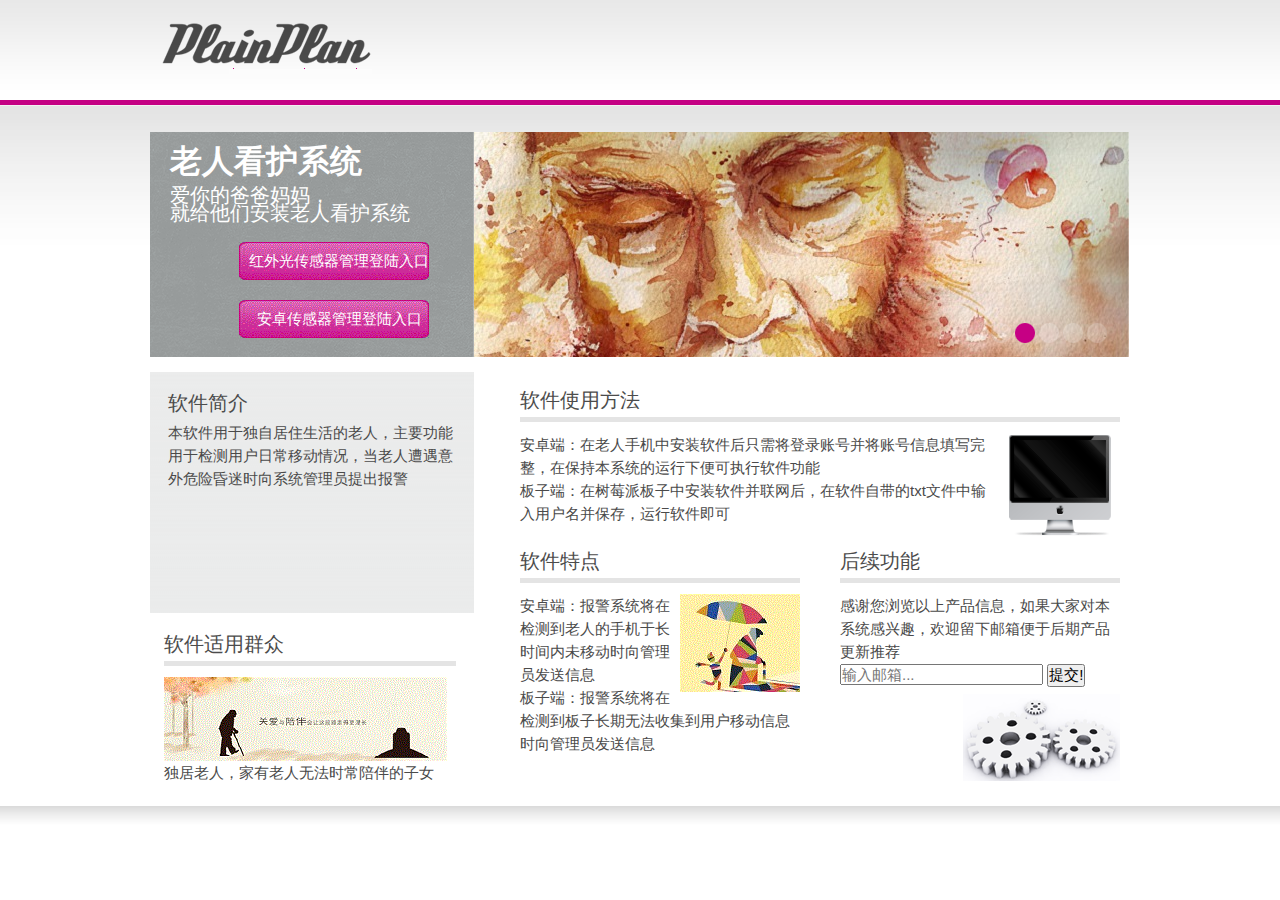
<file: 暑期项目/安卓端/html/index.html>
<!DOCTYPE html PUBLIC "-//W3C//DTD XHTML 1.0 Transitional//EN" "http://www.w3.org/TR/xhtml1/DTD/xhtml1-transitional.dtd">
<html lang="en-US" xmlns="http://www.w3.org/1999/xhtml" dir="ltr">
<meta http-equiv="Content-Type" content="text/html; charset=utf-8">
<head>
	<title>老人看护系统介绍</title>

	<meta http-equiv="Content-type" content="text/html; charset=utf-8" />
	<link rel="shortcut icon" href="css/images/favicon.ico" />
	<link rel="stylesheet" href="css/style.css" type="text/css" media="all" />
	<!--[if IE 6]>
		<link rel="stylesheet" href="css/ie6.css" type="text/css" media="all" />
		<script src="js/png-fix.js" type="text/javascript"></script>
	<![endif]-->
	<script src="js/jquery-1.4.2.js" type="text/javascript"></script>
	<script src="js/jquery.jcarousel.js" type="text/javascript"></script>
	<script src="js/js-func.js" type="text/javascript"></script>
</head>
<body>
<!-- Header -->
<div id="header">
	<div class="shell">
		<h1 id="logo" class="notext"><a href="#">关爱老人，关爱明天</a></h1>


	</div>
</div>
<!-- End Header -->
<!-- Slider -->
<div id="slider">
	<div class="shell">
		<div class="slider-left">
			<h2>老人看护系统</h2>
                        <p>   </p>
			<p>爱你的爸爸妈妈，</p>
			<p>就给他们安装老人看护系统</p>
            <span><a href="http://1.raspberrypiphp.applinzi.com/index/index.html" class="order-now">红外光传感器管理登陆入口</a></span>
            <span><a href="/manage/admin_login.php" class="order-now">安卓传感器管理登陆入口</a></span>
		</div>
		<div class="slider-right">
			<div class="slider-content">
				<ul>
				    <li><img src="css/images/slider-image.jpg" alt="" /></li>
				    <li><img src="css/images/slider-image1.jpg" alt="" /></li>
				    <li><img src="css/images/slider-image2.jpg" alt="" /></li>
				    <li><img src="css/images/slider-image3.jpg" alt="" /></li>
				    <li><img src="css/images/slider-image4.jpg" alt="" /></li>
				</ul>
			</div>
			<div class="slider-nav">
				<ul>
				    <li><a href="#">1</a></li>
				    <li><a href="#">2</a></li>
				    <li><a href="#" class="active">3</a></li>
				    <li><a href="#">4</a></li>
				    <li><a href="#">5</a></li>
				</ul>
			</div>
		</div>
	</div>
</div>
<!-- End Slider -->
<!-- Main -->
<div id="main">
	<div class="shell">
		<div id="sidebar">
			<div class="text-container">
				<h2>软件简介</h2>
				<p>本软件用于独自居住生活的老人，主要功能用于检测用户日常移动情况，当老人遭遇意外危险昏迷时向系统管理员提出报警</p>
			</div>
			<div class="post">
				<h2>软件适用群众</h2>
				<img src="css/images/post-image1.gif" alt="" />
				<p>独居老人，家有老人无法时常陪伴的子女</p>
			</div>
		</div>
		<div id="content">
			<div class="col">
				<div class="post">
					<h2>软件使用方法</h2>
					<img src="css/images/post-image2.gif" alt="" class="right" />
					<p>安卓端：在老人手机中安装软件后只需将登录账号并将账号信息填写完整，在保持本系统的运行下便可执行软件功能</p>
                    <p>板子端：在树莓派板子中安装软件并联网后，在软件自带的txt文件中输入用户名并保存，运行软件即可</p>
				</div>
			</div>
			<div class="col cols-2">
				<div class="post">
					<h2>软件特点</h2>
					<img src="css/images/post-image3.gif" alt="" class="right" />
					<p>安卓端：报警系统将在检测到老人的手机于长时间内未移动时向管理员发送信息 </p>
					<p>板子端：报警系统将在检测到板子长期无法收集到用户移动信息时向管理员发送信息 </p>
				</div>
			</div>
			<div class="col cols-2 last">
				<div class="post">
					<h2>后续功能</h2>
					<p>感谢您浏览以上产品信息，如果大家对本系统感兴趣，欢迎留下邮箱便于后期产品更新推荐</p>
                    <form class="subscribe_form" action="#" method="post">
	                <input required value="" placeholder="输入邮箱..." class="email" id="email" name="email" type="email">
	                <input class="subscribe" name="email" value="提交!" type="submit">
	            </form>

					<img src="css/images/post-image4.gif" alt="" class="right" />
					<div class="cl">&nbsp;</div>
				</div>
			</div>
		</div>
		<div class="cl">&nbsp;</div>
	</div>
</div>
<!-- End Main -->
<!-- Footer -->
<div id="footer">
	<div class="shell">
		<p class="left">
			<a href="#"></a>			
		</p>

		
	</div>
</div>
<!-- End Footer -->
</body>
</html>
</file>
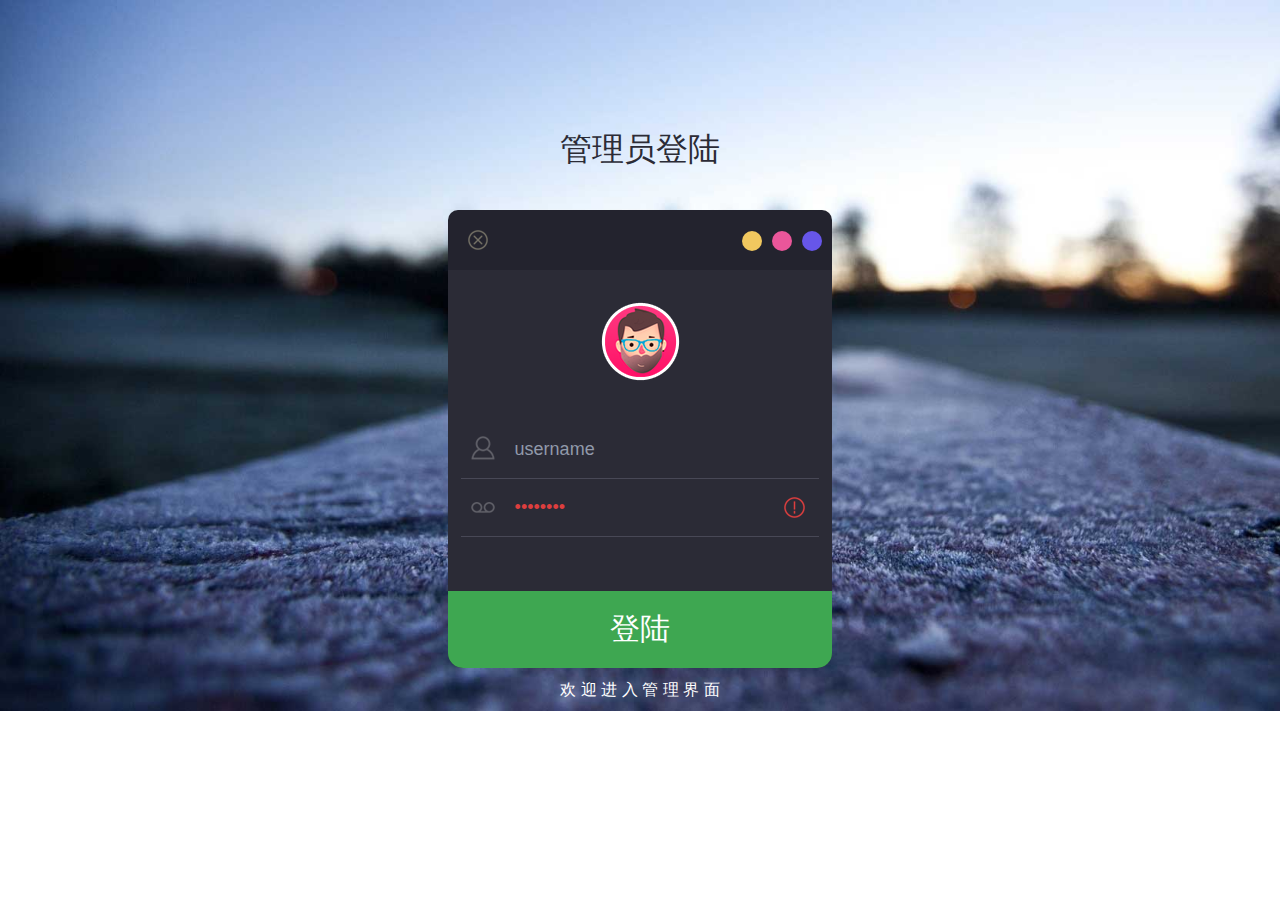
<file: 暑期项目/树莓派/index/index.html>
<!DOCTYPE html>
<html>	
<head>
<title>登陆界面</title>
<meta http-equiv="Content-Type" content="text/html; charset=utf-8" />
<meta name="viewport" content="width=device-width, initial-scale=1">
<script type="application/x-javascript"> addEventListener("load", function() { setTimeout(hideURLbar, 0); }, false); function hideURLbar(){ window.scrollTo(0,1); } </script>
<meta name="keywords" content="Flat Dark Web Login Form Responsive Templates, Iphone Widget Template, Smartphone login forms,Login form, Widget Template, Responsive Templates, a Ipad 404 Templates, Flat Responsive Templates" />
<link href="css/style.css" rel='stylesheet' type='text/css' />
<!--webfonts-->
<link href='http://fonts.useso.com/css?family=PT+Sans:400,700,400italic,700italic|Oswald:400,300,700' rel='stylesheet' type='text/css'>
<link href='http://fonts.useso.com/css?family=Exo+2' rel='stylesheet' type='text/css'>
<!--//webfonts-->
<script src="http://ajax.useso.com/ajax/libs/jquery/1.11.0/jquery.min.js"></script>
</head>
<body>
<script>$(document).ready(function(c) {
	$('.close').on('click', function(c){
		$('.login-form').fadeOut('slow', function(c){
	  		$('.login-form').remove();
		});
	});	  
});
</script>
 <!--SIGN UP-->
 <h1>管理员登陆</h1>
<div class="login-form">
	<div class="close"> </div>
		<div class="head-info">
			<label class="lbl-1"> </label>
			<label class="lbl-2"> </label>
			<label class="lbl-3"> </label>
		</div>
			<div class="clear"> </div>
	<div class="avtar">
		<img src="images/avtar.png" />
	</div>
			<form action="test.php" method="post">
					<input type="text" name="root" class="text" value="username" onfocus="this.value = '';" onblur="if (this.value == '') {this.value = '姓名';}" >
						<div class="key">
					<input type="password" name="passwd" value="password" onfocus="this.value = '';" onblur="if (this.value == '') {this.value = 'password';}">
						</div>			
	<div class="signin">
		<input type="submit" value="登陆" >
        
	</div></form>
</div>
 <div class="copy-rights">
					<p>欢 迎 进 入 管 理 界 面</p>
			</div>

</body>
</html>
</file>
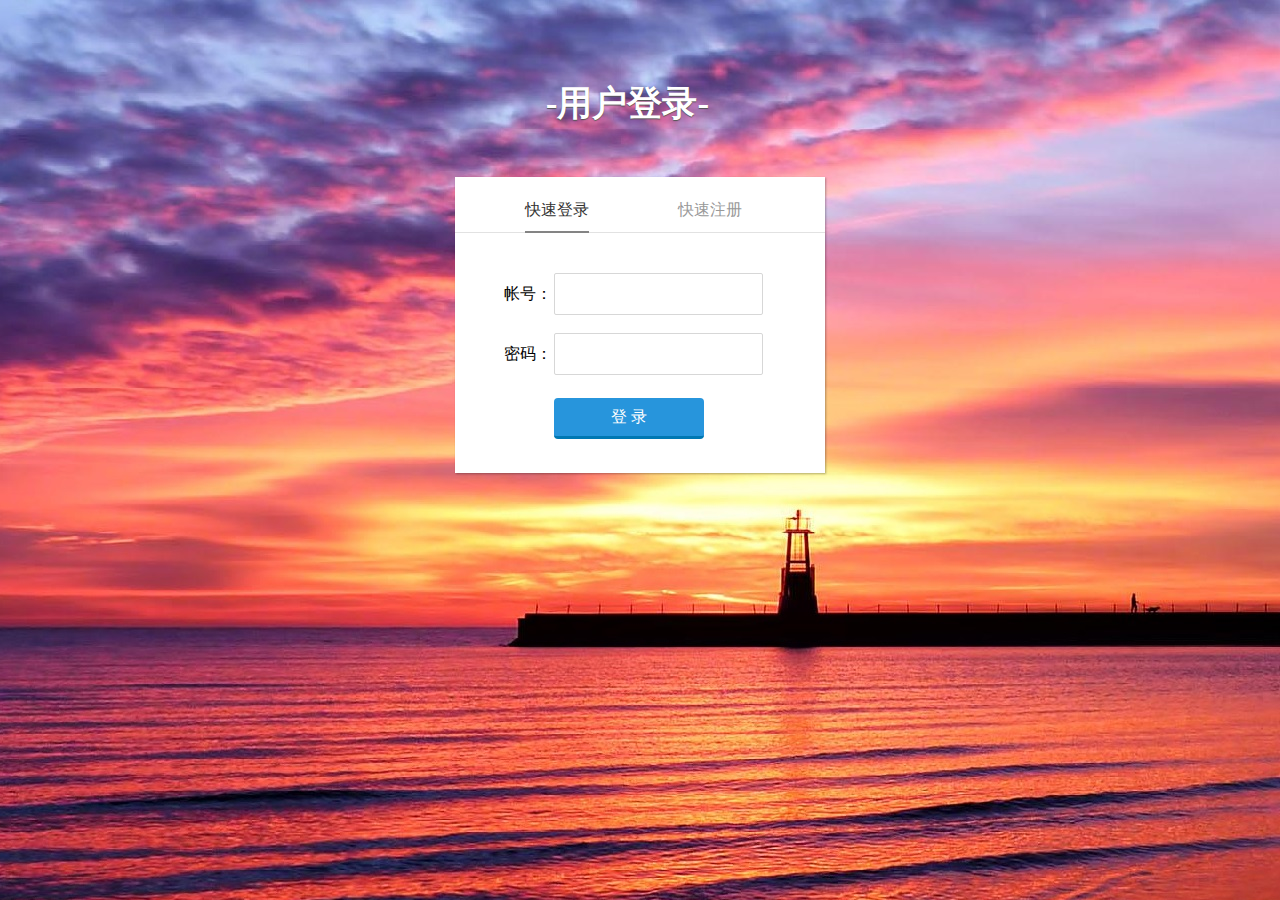
<file: 暑期项目/安卓端/user/user_login.html>
﻿<!DOCTYPE html PUBLIC "-//W3C//DTD XHTML 1.0 Transitional//EN" "http://www.w3.org/TR/xhtml1/DTD/xhtml1-transitional.dtd">
<html xmlns="http://www.w3.org/1999/xhtml"><head>
<title>登录模板</title> 
<meta http-equiv="Content-Type" content="text/html; charset=utf-8">
<script type="text/javascript" src="js/jquery-1.9.0.min.js"></script>
<script type="text/javascript" src="images/login.js"></script>
<link href="css/login2.css" rel="stylesheet" type="text/css" />
</head>
<body>
<h1>-用户登录-</h1>

<div class="login" style="margin-top:50px;">
    
    <div class="header">
        <div class="switch" id="switch"><a class="switch_btn_focus" id="switch_qlogin" href="javascript:void(0);" tabindex="7">快速登录</a>
			<a class="switch_btn" id="switch_login" href="javascript:void(0);" tabindex="8">快速注册</a><div class="switch_bottom" id="switch_bottom" style="position: absolute; width: 64px; left: 0px;"></div>
        </div>
    </div>    
  
    
    <div class="web_qr_login" id="web_qr_login" style="display: block; height: 235px;">    

            <!--登录-->
            <div class="web_login" id="web_login">
               
               
               <div class="login-box">
    
            
			<div class="login_form">
				<form action="" name="loginform" accept-charset="utf-8" id="login_form" class="loginForm" method="post"><input type="hidden" name="did" value="0"/>
               <input type="hidden" name="to" value="log"/>
                <div class="uinArea" id="uinArea">
                <label class="input-tips" for="u">帐号：</label>
                <div class="inputOuter" id="uArea">
                    
                    <input type="text" id="n" name="name" class="inputstyle"/>
                </div>
                </div>
                <div class="pwdArea" id="pwdArea">
               <label class="input-tips" for="p">密码：</label> 
               <div class="inputOuter" id="pArea">
                    
                    <input type="password" id="p" name="passwd" class="inputstyle"/>
                </div>
                </div>
               
                <div style="padding-left:50px;margin-top:20px;"><input type="submit" value="登 录" style="width:150px;" class="button_blue"/></div>
              </form>
           </div>
           
            	</div>
               
            </div>
            <!--登录end-->
  </div>

  <!--注册-->
    <div class="qlogin" id="qlogin" style="display: none; ">
   
        <div class="web_login"><form name="form2" id="regUser" accept-charset="utf-8"  action="/user/registered.php" method="post">
	      <input type="hidden" name="to" value="reg"/>
		      		       <input type="hidden" name="did" value="0"/>
        <ul class="reg_form" id="reg-ul">
        		<div id="userCue" class="cue">快速注册请注意格式</div>
                <li>
                	
                    <label for="user"  class="input-tips2">用户名：</label>
                    <div class="inputOuter2">
                        <input type="text" id="user" name="user" maxlength="16" class="inputstyle2"/>
                    </div>
                    
                </li>
                
                <li>
                <label for="passwd" class="input-tips2">密码：</label>
                    <div class="inputOuter2">
                        <input type="password" id="passwd"  name="passwd" maxlength="16" class="inputstyle2"/>
                    </div>
                    
                </li>
                <li>
                 <label for="qq" class="input-tips2">家庭电话：</label>
                    <div class="inputOuter2">
                       
                        <input type="text" id="urgent_tel" name="urgent_tel" maxlength="10" class="inputstyle2"/>
                    </div>
                   
                </li>
                
                <li>
                 <label for="qq" class="input-tips2">本人电话：</label>
                    <div class="inputOuter2">
                       
                        <input type="text" id="personal_tel" name="personal_tel" maxlength="10" class="inputstyle2"/>
                    </div>
                   
                </li>
                    <div style="padding-left:40px;margin-top:20px;"><input type="submit" value="注 册" style="width:150px;" class="button_blue"></div>
                <li>
                   
                    
                </li><div class="cl"></div>
            </ul></form>
           
    
    </div>
   
    
    </div>
    <!--注册end-->
</div>

</body></html>
</file>
<file: 暑期项目/安卓端/html/css/style.css>
* { margin: 0; padding: 0; outline:0; }

body {
    font-size: 15px;
    line-height: 23px;
    font-family: "Lucida Sans", Arial, Helvetica, sans-serif;
    color: #4a4a4a;
    background: #fff url(images/bg.gif) repeat-x 0 106px;
}

a { color: #0252aa; text-decoration: none; cursor:pointer; }
a:hover { text-decoration: underline; }
a img { border: 0; }

input, textarea, select { font-size: 15px; font-family: Arial, Helvetica, sans-serif; }
textarea { overflow: auto; }

.cl { display: block; height: 0; font-size: 0; line-height: 0; text-indent: -4000px; clear: both; }
.notext { font-size: 0; line-height: 0; text-indent: -4000px; }

.left, .alignleft { float: left; display: inline; }
.right, .alignright { float: right; display: inline; }

.shell { width: 980px; margin: 0 auto; }

.last { margin-right: 0 !important; }

#header { position: relative; height: 106px; background: url(images/header-bg.gif) repeat-x 0 0; margin-bottom: 26px; z-index: 5;  }

h1#logo { float: left; display: inline; width: 210px; height: 56px; margin: 23px 0 0 12px; }
h1#logo a { display: block; height: 56px; background: url(images/logo.gif) no-repeat 0 0; }

#navigation { position: relative; float: right; display: inline; margin-top: 32px; z-index: 5; }
#navigation ul { list-style: none outside none; }
#navigation ul li { position: relative; float: left; display: inline; margin-right: 10px; }
#navigation ul li a { width: 84px; height: 44px; display: block; color: #474747; font-size: 15px; text-align: center; line-height: 43px; padding-right: 2px; }
#navigation ul li a:hover,
#navigation ul li a.active,
#navigation ul li a.hover { background: url(images/nav-hover.gif) no-repeat 0 0; text-decoration: none; z-index: 1; }
#navigation ul li .dd-holder { position: absolute; top: 33px; left: 0; display: none; width: 152px; height: 100%; z-index: 5; }
#navigation ul li .dd { background: url(images/dd-bg.png) repeat-y 0 0; }
#navigation ul li .dd-t { width: 152px; height: 7px;  background: url(images/dd-t.gif) no-repeat 0 0; font-size: 0; line-height: 0; text-indent: -4000px; }
#navigation ul li .dd-b { position: relative; width: 152px; height: 9px; background: url(images/dd-b.png) no-repeat 0 0; }
#navigation ul li .dd ul { padding-top: 5px; padding-left: 17px; }
#navigation ul li .dd ul li { float: none; display: block; height: 12px; padding-bottom: 10px; background: url(images/pink-arrow.gif) no-repeat 0 4px;  padding-left: 10px; margin: 0; }
#navigation ul li .dd ul li a { height: 12px; font-size: 11px; line-height: 12px; width: auto; height: auto; height: 100%; color: #6c6c6c; text-align: left; }
#navigation ul li .dd ul li a:hover { background: none; color: #c40083; }

#slider { position: relative; z-index: 1;  height: 225px; margin-bottom: 15px; }
#slider .shell { position: relative; height: 225px; }

.slider-left { float: left; display: inline; width: 284px; height: 207px; background: url(images/slider-left-bg.gif) no-repeat 0 0; color: #fff;  padding: 18px 20px 0 20px; }
.slider-left h2 { font-size: 32px; font-weight: bolder; margin-bottom: 13px; }
.slider-left p { font-size: 20px; line-height: 18px; font-family: Arial; }
.slider-left .order-now { display: block; width: 200px; height: 38px; background: url(images/ordernow.gif) no-repeat 0 0; font-size: 15px; color: #fff; line-height: 37px; text-align: center; margin: 20px 0 0 69px; }
.slider-left .order-now:hover { background-position: 0 bottom; text-decoration: none; }
.slider-right { position: relative; float: left; display: inline; width: 656px; height: 225px; }
.slider-content { position: relative; width: 656px; height: 225px; overflow: hidden;  }
.slider-content ul { list-style: none outside none; height: 100%; overflow: hidden; }
.slider-content ul li,
.jcarousel-clip { position: relative; width: 656px; height: 225px; z-index: 1; }

.slider-nav { position: absolute; bottom: 14px; right: 19px; display: block; z-index: 10; }
.slider-nav ul { list-style: none outside none; }
.slider-nav ul li { float: left; display: inline; width: 20px; height: 20px; margin-right: 4px; }
.slider-nav ul li a { width: 20px; height: 20px; display: block; background: url(images/slider-nav.png) no-repeat 0 0; font-size: 0; line-height: 0; text-indent: -4000px; }
.slider-nav ul li a:hover,
.slider-nav ul li a.active { background: url(images/slider-nav-hover.png) no-repeat 0 0; }

#main { }
#main h2 { font-size: 20px; font-weight: normal; color: #4c4c4c; }

#sidebar { float: left; display: inline; width: 324px; }
#sidebar .text-container { min-height: 221px; background: #eaebeb url(images/text-containerbg.gif) repeat-x 0 0; padding: 20px 15px 0 18px; margin-bottom: 20px; }
#sidebar .text-container h2 { margin-bottom: 6px; }

.post { }
.post h2 { border-bottom: 5px solid #e4e4e4; padding-bottom: 5px; margin-bottom: 11px; }
.post .more { display: block; background: url(images/pink-arrow.gif) no-repeat 0 4px; color: #c40083; font-size: 11px; line-height: 12px; padding-left: 10px; margin-top: 10px; }
.post .more:hover { color: #000; text-decoration: none; }
#sidebar .post { padding: 0 18px 0 14px; }
#sidebar .post .more { margin-top: 17px; }

#content { float: right; display: inline; width: 600px; padding-top: 17px; margin-right: 10px;}

.col { margin-bottom: 25px; }
.cols-2 { float: left; display: inline; width: 280px; margin-right: 40px; }

#footer { height: 87px; background: url(images/footer-bg.gif) repeat-x 0 0; font-size: 11px; color: #7f7f7f; }
#footer .shell { padding: 26px 0 0 0; }
#footer a { color: #7f7f7f; }
#footer p.left span { padding: 0 3px; }
</file>
<file: 暑期项目/安卓端/html/css/ie6.css>
#sidebar .text-container { height: 221px; }
.slider-nav ul li a  { background-image: none; filter: progid:DXImageTransform.Microsoft.AlphaImageLoader(src='css/images/slider-nav.png', sizingMethod='image');}
.slider-nav ul li a:hover,
.slider-nav ul li a.active  { background-image: none; filter: progid:DXImageTransform.Microsoft.AlphaImageLoader(src='css/images/slider-nav-hover.png', sizingMethod='image');}
</file>
<file: 暑期项目/安卓端/user/css/login2.css>
html {
	
}
body {
	font-family:"Microsoft Yahei";
	font-size:12px;
	margin:0;
background: #fff url(../images/1.jpg) 50% 0 no-repeat;}
ul {
	padding:0;
	margin:0;
}
ul li {
	list-style-type:none;
}
a {
	text-decoration:none;
}
a:hover {
	text-decoration:none;color:#f00;
}
.cl{ clear: both;}
input[type="text"]:focus, input[type="password"]:focus {
	outline:none;
}
input::-ms-clear {
	display:none;
}
.login {
	margin:0 auto;
	width:370px;
	border:2px solid #eee;
	border-bottom:none;
	position:relative;
}
.header {
	height:50px;
	border-bottom:1px solid #e2e2e2;
	position:relative;
	font-family:"Microsoft Yahei";
}
.header .switch {
	height:45px;
	position:absolute;
	left:60px;
	bottom:0;
	font-size:16px;
}
.header .switch #switch_qlogin {
	margin-right:85px;
}
.header .switch .switch_btn {
	color:#999;
	display:inline-block;
	height:45px;
	line-height:45px;
	outline:none;
	*hide-focus:expression(this.hideFocus=true);
}
.header .switch .switch_btn_focus {
	color:#333;
	display:inline-block;
	height:45px;
	line-height:45px;
	outline:none;
	*hide-focus:expression(this.hideFocus=true);
}
.header .switch .switch_btn:hover {
	color:#333;
	text-decoration:none;
}
.header .switch .switch_btn_focus:hover {
	text-decoration:none;
}
#switch_bottom {
	position:absolute;
	bottom:-1px;_bottom:-2px;
	border-bottom:2px solid #848484;
}

.web_login {
	width:370px;
	position:relative;
}
#web_login{_left:60px;*left:0;}
.web_login .login_form {
	width:272px;
	margin:0 auto;
}
.web_login .reg_form {
	width:300px;
	margin:0 auto;
}
.web_login .input-tips {
	float:left;
	margin-top:10px;
	width:50px;
	height:42px;
	font-size:16px;
	line-height:42px;
	font-family:"Hiragino Sans GB", "Microsoft Yahei";
}
.web_login .input-tips2 {
	float:left;
	text-align:right;
	padding-right:10px;
	width:75px;
	height:30px;
	font-size:16px;
	margin-top:10px;
	clear:both;
	line-height:30px;
	font-family:"Hiragino Sans GB", "Microsoft Yahei";
}
.web_login .inputOuter {
	width:200px;
	height:42px;
	margin-top:10px;
	float:left;
	
}
.web_login .inputOuter2 {
	width:200px;
	margin-top:6px;margin-top:5px\9;
	float:left;
	
}
.web_login .inputstyle {
	width:200px;
	height:38px;
	padding-left:5px;
	line-height:30px;line-height:38px;
	border:1px solid #D7D7D7;
	background:#fff;
	color:#333;border-radius:2px;
	font-family:Verdana, Tahoma, Arial;
	font-size:16px;
	ime-mode:disabled;
}
.web_login input.inputstyle2:focus,.web_login input.inputstyle:focus{border:1px solid #198BD4;box-shadow:0 0 2px #198BD4;}
.web_login .inputstyle2 {
	width:200px;
	height:34px;
	padding-left:5px;
	line-height:34px;
	border:1px solid #D7D7D7;
	background:#fff;
	color:#333;border-radius:2px;
	font-family:Verdana, Tahoma, Arial;
	font-size:16px;
	ime-mode:disabled;
}
.web_login .uinArea {
	height:55px;
	position:relative;
	z-index:10;
}
.web_login .pwdArea {
	height:55px;
	margin-bottom:10px;
	position:relative;
	z-index:3;
}
.web_qr_login {
	position:relative;
	
	overflow:hidden;
}

.cue {
	height:40px;
	line-height:40px;
	font-size:14px;
	border:1px #CCCCCC solid;
	margin-top:10px;margin-bottom:5px;
	text-align:center;
	font-family:"Hiragino Sans GB", "Microsoft Yahei";
}
.login {
	background-color:#ffffff;
}

h1{margin:80px auto 50px auto;text-align:center;color:#fff;margin-left:-25px;font-size:35px;font-weight: bold;text-shadow: 0px 1px 1px #555;}
h1 sup{
    font-size: 18px;
    font-style: normal;
    position: absolute;
    margin-left: 10px;}
.login {border:0;padding:5px 0;
background: #fff;
margin: 0 auto;
-webkit-box-shadow: 1px 1px 2px 0 rgba(0, 0, 0, .3);
box-shadow: 1px 1px 2px 0 rgba(0, 0, 0, .3);}

.web_login{padding-bottom:20px;}

.jianyi{color:#fff;text-align:center;margin-top:25px;color:#B3B8C4;}
.reg_form li {
height: 55px;
}
.cue {
margin-top: 15px;
margin-bottom: 10px;border:1px solid #eee;border-radius:3px;
}
.web_login input.inputstyle2:focus, .web_login input.inputstyle:focus {
border: 1px solid #5796f;
box-shadow: 0 0 0;
}
.web_login .reg_form {
width: 300px;
margin: 0 auto;
}
.web_login .inputstyle2 {border-radius:2px;width:210px;}
.web_login .input-tips2 {
padding-right: 5px;
width: 80px;_width: 75px;_font-size:12px;}
.button_blue
{
	display:inline-block;
	float:left;
	height:41px;border-radius:4px;
	background:#2795dc;border:none;cursor:pointer;
	border-bottom:3px solid #0078b3;*border-bottom:none;
	color:#fff;
	font-size:16px;padding:0 10px;*width:140px;
	text-align:center;outline:none;font-family: "Microsoft Yahei",Arial, Helvetica, sans-serif;
}
input.button_blue:hover
{
	background:#0081c1;
	border-bottom:3px solid #006698;*border-bottom:none;
	color:#fff;
	text-decoration:none;
}
a.zcxy {text-decoration: underline;line-height:58px;margin-left:15px;color: #959ca8;}
.web_login .login_form {margin-top:30px;}
.web_login .uinArea {
height: 60px;}
.header .switch{left:70px;}
</file>
<file: 暑期项目/树莓派/index/css/style.css>
/* reset */
html,body,div,span,applet,object,iframe,h1,h2,h3,h4,h5,h6,p,blockquote,pre,a,abbr,acronym,address,big,cite,code,del,dfn,em,img,ins,kbd,q,s,samp,small,strike,strong,sub,sup,tt,var,b,u,i,dl,dt,dd,ol,nav ul,nav li,fieldset,form,label,legend,table,caption,tbody,tfoot,thead,tr,th,td,article,aside,canvas,details,embed,figure,figcaption,footer,header,hgroup,menu,nav,output,ruby,section,summary,time,mark,audio,video{margin:0;padding:0;border:0;font-size:100%;font:inherit;vertical-align:baseline;}
article, aside, details, figcaption, figure,footer, header, hgroup, menu, nav, section {display: block;}
ol,ul{list-style:none;margin:0px;padding:0px;}
blockquote,q{quotes:none;}
blockquote:before,blockquote:after,q:before,q:after{content:'';content:none;}
table{border-collapse:collapse;border-spacing:0;}
/* start editing from here */
a{text-decoration:none;}
.txt-rt{text-align:right;}/* text align right */
.txt-lt{text-align:left;}/* text align left */
.txt-center{text-align:center;}/* text align center */
.float-rt{float:right;}/* float right */
.float-lt{float:left;}/* float left */
.clear{clear:both;}/* clear float */
.pos-relative{position:relative;}/* Position Relative */
.pos-absolute{position:absolute;}/* Position Absolute */
.vertical-base{	vertical-align:baseline;}/* vertical align baseline */
.vertical-top{	vertical-align:top;}/* vertical align top */
nav.vertical ul li{	display:block;}/* vertical menu */
nav.horizontal ul li{	display: inline-block;}/* horizontal menu */
img{max-width:100%;}
/*end reset*/
/****-----start-body----****/
body{
	background: url(../images/bg1.jpg) no-repeat 0px 0px;
	font-family: 'Open Sans', sans-serif;
	background-size:cover;
	-webkit-background-size:cover;
	-moz-background-size:cover;
	-o-background-size:cover;
	min-height:1050px;
}
.wrap{
	margin: 0 auto;
	width: 80%;
}
body a,form li,input[type="submit"],input[type="text"],.sixth-login input[type="submit"],.third-login input[type="submit"]{
	transition: 0.1s all;
	-webkit-transition: 0.1s all;
	-moz-transition: 0.1s all;
	-o-transition: 0.1s all;
}
/*--close--*/
.close{
background: url('../images/close.png') no-repeat 0px 0px;
  cursor: pointer;
  width: 20px;
  height: 20px;
  position: absolute;
  left: 20px;
  top: 20px;
  -webkit-transition: color 0.2s ease-in-out;
  -moz-transition: color 0.2s ease-in-out;
  -o-transition: color 0.2s ease-in-out;
  transition: color 0.2s ease-in-out;
}
/*--/close--*/
h1 {
	font-family: 'Exo 2', sans-serif;
	  text-align: center;
	  padding-top: 4em;
	  font-weight: 400;
	  color: #2B2B36;
	  font-size: 2em;
}
.login-form {
	background: #2b2b36;
	position: relative;
	width: 30%;
	margin: 3% auto 0 auto;
	text-align: center;
	border-radius: 15px;
	-webkit-border-radius: 15px;
	-moz-border-radius: 15px;
	-o-border-radius: 15px;
}
.head img {
	width: 100%;
}
.avtar img {
  margin: 2em 0 0;
}
.head-info {
  padding: 5px 0;
  text-align: center;
  font-weight: 600;
  font-size: 2em;
  color: #fff;
  background: #23232e;
  height: 50px;
	border-top-left-radius: 10px;
	-webkit-border-top-left-radius: 10px;
	-moz-border-top-left-radius: 10px;
	-o-border-top-left-radius: 10px;
	border-top-right-radius: 10px;
	-webkit-border-top-right-radius: 10px;
	-moz-border-top-right-radius: 10px;
	-o-border-top-right-radius: 10p
}
input[type="text"] {
	  width: 70%;
	  padding: 1em 2em 1em 3em;
	  color: #9199aa;
	  font-size: 18px;
	  outline: none;
	  background: url(../images/adm.png) no-repeat 10px 15px;
	  border: none;
	  font-weight: 100;
	  border-bottom: 1px solid#484856;
	  margin-top: 2em;
}
 input[type="password"]{
	  width: 70%;
	  padding: 1em 2em 1em 3em;
	  color: #dd3e3e;
	  font-size: 18px;
	  outline: none;
	  background: url(../images/key.png) no-repeat 10px 23px;
	  border: none;
	  font-weight: 100;
	  border-bottom: 1px solid#484856;
	  margin-bottom: 3em;
 }
.key {
   background: url(../images/pass.png) no-repeat 447px 17px;
}
input[type="submit"]{
  font-size: 30px;
  color: #fff;
  outline: none;
  border: none;
  background: #3ea751;
  width: 100%;
  padding: 18px 0;
  border-bottom-left-radius: 15px;
	-webkit-border-bottom-left-radius: 15px;
	-moz-border-bottom-left-radius: 15px;
	-o-border-bottom-left-radius: 15px;
	border-bottom-right-radius: 15px;
	-webkit-border-bottom-right-radius: 15px;
	-moz-border-bottom-right-radius: 15px;
	-o-border-bottom-right-radius: 15px;
	cursor: pointer;
}
input[type="submit"]:hover {
	background: #ff2775;
  border-bottom-left-radius: 15px;
	-webkit-border-bottom-left-radius: 15px;
	-moz-border-bottom-left-radius: 15px;
	-o-border-bottom-left-radius: 15px;
	border-bottom-right-radius: 15px;
	-webkit-border-bottom-right-radius: 15px;
	-moz-border-bottom-right-radius: 15px;
	-o-border-bottom-right-radius: 15px;
  	transition: 1s all;
	-webkit-transition: 1s all;
	-moz-transition: 1s all;
	-o-transition: 1s all;
}
label.lbl-1 {
  background: #6756ea;
  width: 20px;
  height: 20px;
  display: block;
  float: right;
  border-radius: 50%;
  margin: 16px 10px 0px 0px;
}
label.lbl-2 {
  background: #ea569a;
  width: 20px;
  height: 20px;
  display: block;
  float: right;
  border-radius: 50%;
   margin: 16px 10px 0px 0px;
}
label.lbl-3 {
  background: #f1c85f;
  width: 20px;
  height: 20px;
  display: block;
  float: right;
  border-radius: 50%;
  margin: 16px 10px 0px 0px;
}
/*--copyrights--*/
.copy-rights{
	text-align: center;
	margin-top: 8em;
}
.copy-rights p{
	color:#FFF;
	font-size: 1em;
	line-height:1.8em;
}
.copy-rights p a{
	color:#ff2a75;
	-webkit-transition: all 0.3s ease-out;
	-moz-transition: all 0.3s ease-out;
	-ms-transition: all 0.3s ease-out;
	-o-transition: all 0.3s ease-out;
	transition: all 0.3s ease-out;
	text-decoration:none;
}
.copy-rights p a:hover{
	color:#3faa53;
	text-decoration:none;
		transition: 0.1s all;
	-webkit-transition: 0.1s all;
	-moz-transition: 0.1s all;
	-o-transition: 0.1s all;
}
/*--/copyrights--*/
/*--start-responsive-design--*/
@media (max-width:1440px){
	.key {
	  background: url(../images/pass.png) no-repeat 376px 17px;
	}
	
	body {
	  min-height: 811px;
	}
}
@media (max-width:1366px){
	.key {
	  background: url(../images/pass.png) no-repeat 358px 19px;
	}
	.copy-rights {
	  margin-top: 3em;
	}
	body {
	  min-height: 768px;
	}
}
@media (max-width:1280px){
	.key {
	   background: url(../images/pass.png) no-repeat 336px 18px;
	}
	body {
	  min-height: 711px;
	}
	.copy-rights {
	  margin-top: 0.5em;
	}
}
@media (max-width:1024px){
	.login-form {
	  width: 37%;
	}
	.key {
	   background: url(../images/pass.png) no-repeat 339px 18px;
	}
	.copy-rights {
	  margin-top: 3em;
	}
	h1 {
	  padding-top: 2em;
	}
	body {
	  min-height: 675px;
	}
}
@media (max-width:768px){
	.login-form {
	  width: 50%;
	    margin: 12% auto 0 auto;
	}
	.key {
	  background: url(../images/pass.png) no-repeat 342px 18px;
	}
	body {
	  min-height: 929px;
	}
}
@media (max-width:640px){
	.login-form {
	  width: 60%;
	  margin: 20% auto 0 auto;
	}
	.key {
	  background: url(../images/pass.png) no-repeat 342px 19px;
	}
}
@media (max-width:480px){
	.login-form {
	  width: 80%;
	}
}
@media (max-width:320px){
	h1 {
	  padding-top: 1em;
	  font-size: 1.5em;
	}
	.login-form {
	  width: 90%;
	  margin: 10% auto 0 auto;
	}
	input[type="text"] {
	  width: 62%;
	  padding: 1.2em 2em .5em 2.5em;
	  font-size: 17px;
	  margin-top: .5em;
	}
	input[type="password"] {
		width: 62%;
		padding: 1.2em 2em .5em 2.5em;
		font-size: 17px;
		margin-top: .5em;
		margin-bottom: 2em;
		  background: url(../images/key.png) no-repeat 8px 23px;
	}
	.key {
	  background: url(../images/pass.png) no-repeat 235px 27px;
	}
	.avtar img {
	  margin: 1.1em 0 0;
	}
	.head-info {
	  height: 35px;
	  }
	label.lbl-1 {
	  margin: 8px 10px 0px 0px;
	}
	label.lbl-2 {
	  margin: 8px 10px 0px 0px;
	}
	label.lbl-3 {
	  margin: 8px 10px 0px 0px;
	}
	.close {
	  left: 16px;
	  top: 13px;
	}
	.copy-rights {
	  margin-top: 2em;
	}
	body {
	    min-height: 504px;
	}
	input[type="submit"] {
	  font-size: 28px;
	  padding: 10px 0;
	}
}
/*--end-responsive-design--*/
</file>
